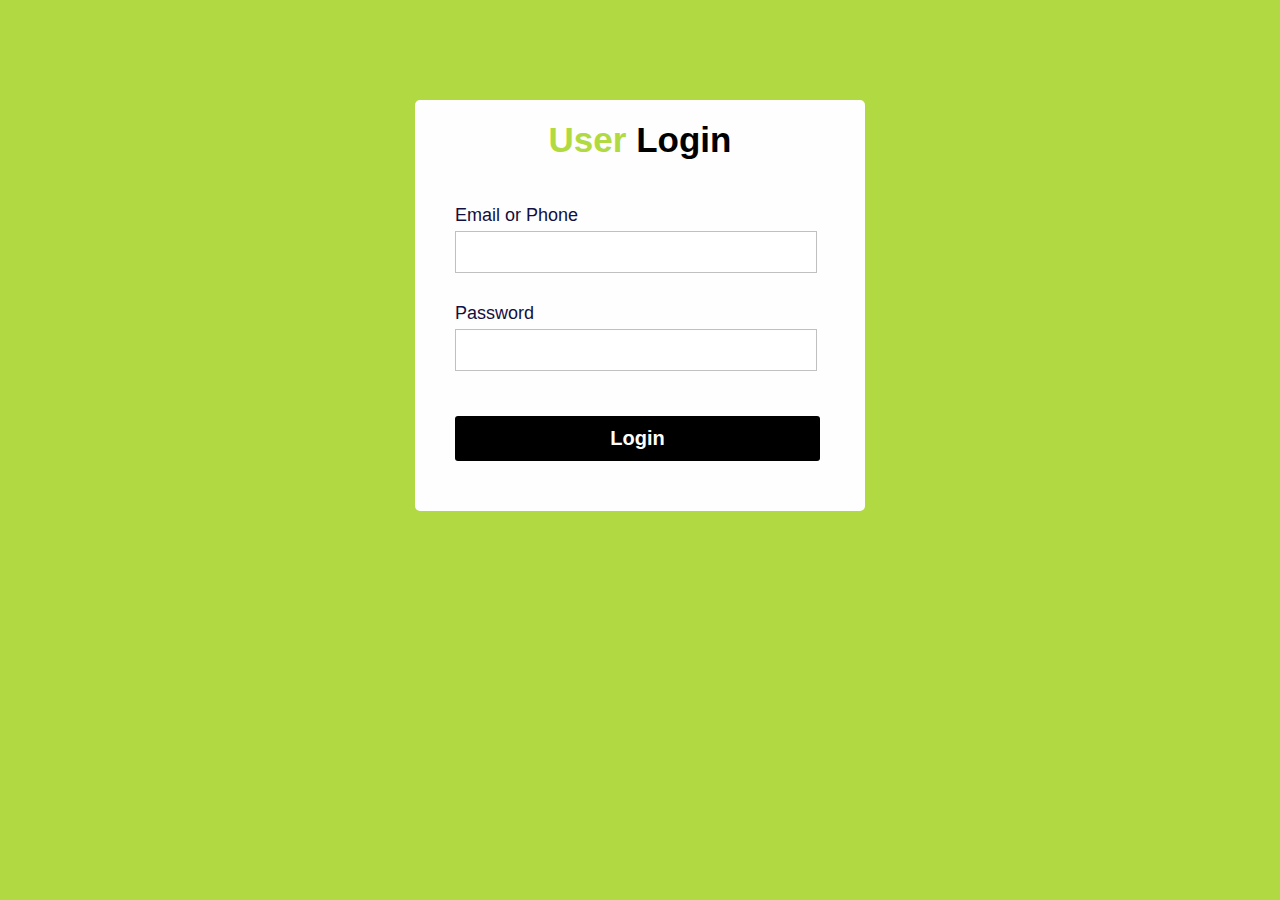
<file: user.html>
<!DOCTYPE html>
<html lang="en">
<head>
	<meta charset="UTF-8">
	<title>User Login</title>
	<link rel="stylesheet" href="./user.css">
</head>
<body>
	
	<div class="container">
		<h1 class="label"><span>User</span> Login</h1>
		<form class="login_form" action="home.html" method="post" name="form" onsubmit="return validated()">
			<div class="font">Email or Phone</div>
			<input autocomplete="off" type="text" name="email">
			<div id="email_error">Please fill up your Email or Phone</div>
			<div class="font font2">Password</div>
			<input type="password" name="password">
			<div id="pass_error">Please fill up your Password</div>
			<button type="submit">Login</button>
		</form>
	</div>	
	<script src="./user.js"></script>
</body>
</html>
</file>
<file: user.css>
*{
     margin:0; 
     padding:0;
    font-family: Verdana, Geneva, Tahoma, sans-serif;
        
}
body{
	background: #b1da42;
	background-size: cover;
	align-items: center;
	justify-content: center;
	display: flex;
}

.container{
	position: relative;
	margin-top: 100px;
	width: 450px;
	height: auto;
	background: #fffefe;
	border-radius: 5px;
}
.label{
    text-align: center;
	padding: 20px 100px;
	font-size: 35px;
	font-weight: bold;
	color: #000000;
}
.label span{
    color: #b1da42;
}
.login_form{
	padding: 20px 40px;
}
.login_form .font{
	font-size: 18px;
	color: #130f40;
	margin: 5px 0;
}
.login_form input{
	height: 40px;
	width: 350px;
	padding: 0 5px;
	font-size: 18px;
	outline: none;
	border: 1px solid silver;
}
.login_form .font2{
	margin-top: 30px;
}
.login_form button{
	margin: 45px 0 30px 0;
	height: 45px;
	width: 365px;
	font-size: 20px;
	color: white;
	outline: none;
	cursor: pointer;
	font-weight: bold;
	background: #000000;
	border-radius: 3px;
	border:none;
	transition: .5s;
}
.login_form button:hover{
	background: #add149;
    color: #000000;
}
.login_form #email_error,
.login_form #pass_error{
	margin-top: 5px;
	width: 345px;
	font-size: 18px;
	color: #C62828;
	background: rgba(255,0,0,0.1);
	text-align: center;
	padding: 5px 8px;
	border-radius: 3px;
	border: 1px solid #EF9A9A;
	display: none;
}
</file>
